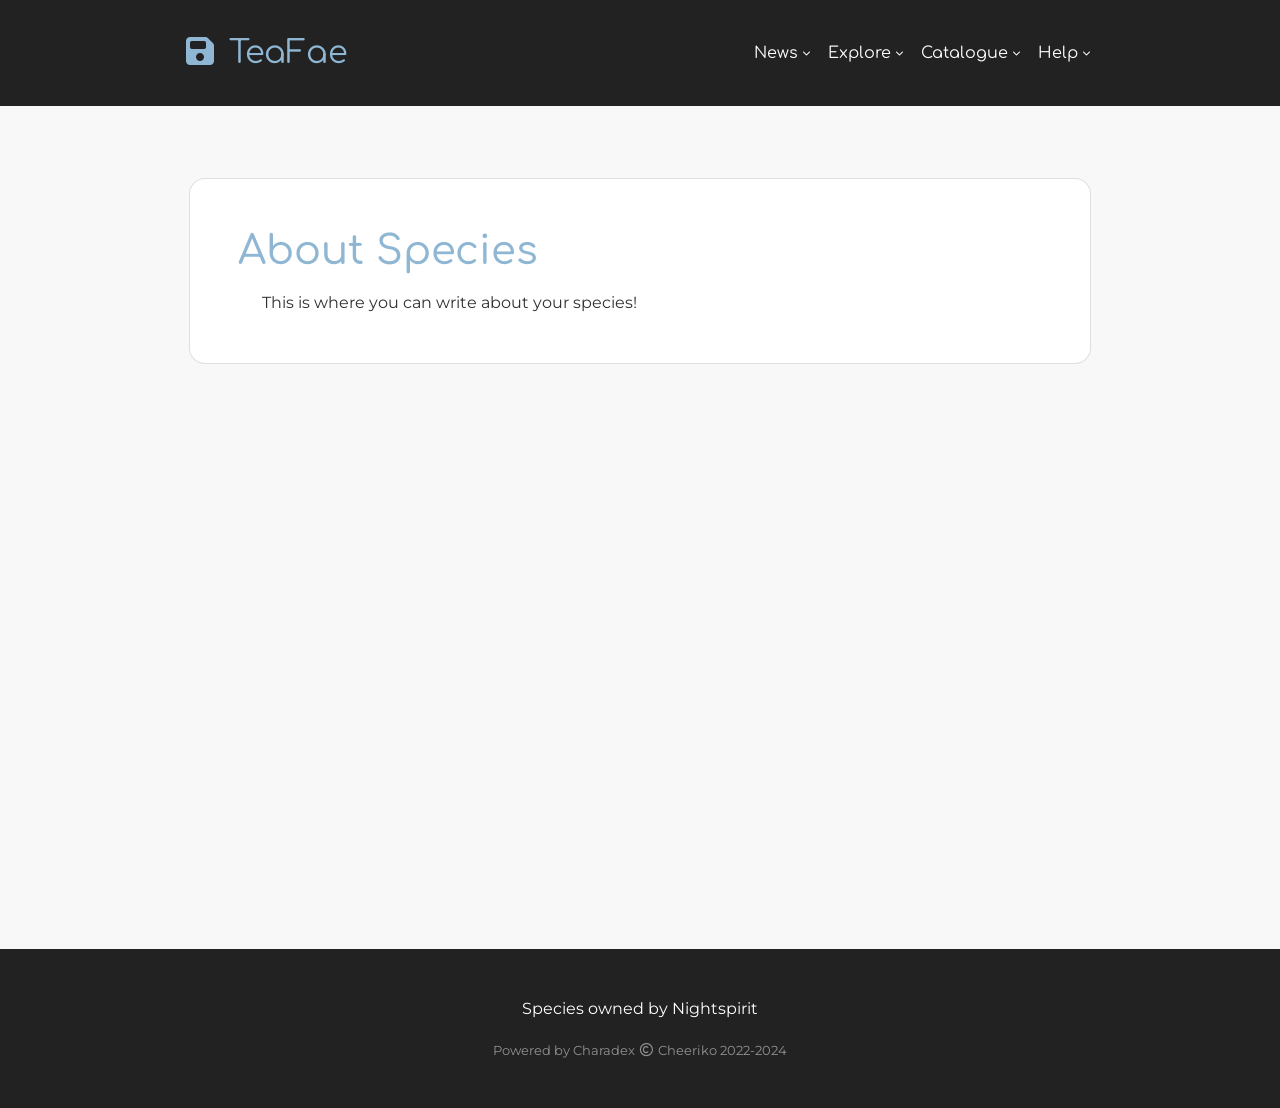
<file: species.html>
<!DOCTYPE html>
<html lang="en">

<head>

    <meta charset="UTF-8">
    <meta name="viewport" content="width=device-width, initial-scale=1.0">


    <!-- ----------------------------------------------------------------- -->
    <!-- About Your Site                                                   -->
    <!-- ----------------------------------------------------------------- -->
    <link rel="shortcut icon" type="image/png" href="assets/favicon.png" />
    <title>Charadex</title>
    <meta property="title" content="Charadex" />
    <meta property="type" content="website" />
    <meta property="url" content="https://www.charadex.com/" />
    <meta property="image" content="assets/meta.png" />
    <meta name="description" content="A tool for organizing small ARPGs and species.">

    <!-- No AI scraping directives -->
    <meta name="robots" content="noai">
    <meta name="robots" content="noimageai">


    <!-- ----------------------------------------------------------------- -->
    <!-- Styles                                                            -->
    <!-- ----------------------------------------------------------------- -->

    <!-- Bootstrap CSS -->
    <!-- Using Bootstrap 4.5 because its closest to Toyhou.se's current version -->
    <!-- https://getbootstrap.com/docs/4.5/getting-started/introduction/ -->
    <link rel="stylesheet" href="https://cdn.jsdelivr.net/npm/bootstrap@4.5.3/dist/css/bootstrap.min.css" integrity="sha384-TX8t27EcRE3e/ihU7zmQxVncDAy5uIKz4rEkgIXeMed4M0jlfIDPvg6uqKI2xXr2" crossorigin="anonymous">

    <!-- Font Awesome Icons -->
    <link rel="stylesheet" href="https://cdnjs.cloudflare.com/ajax/libs/font-awesome/6.5.1/css/all.min.css" integrity="sha512-DTOQO9RWCH3ppGqcWaEA1BIZOC6xxalwEsw9c2QQeAIftl+Vegovlnee1c9QX4TctnWMn13TZye+giMm8e2LwA==" crossorigin="anonymous" referrerpolicy="no-referrer" />


    <!-- ----------------------------------------------------------------- -->
    <!-- Optional Styles                                                   -->
    <!-- ----------------------------------------------------------------- -->

    <!-- Custom CSS -->
    <link rel="stylesheet" type="text/css" href="styles/charadex.css">

    <!-- Google Font -->
    <link href="https://fonts.googleapis.com/css?family=Montserrat:400|Comfortaa:500" rel="stylesheet">


</head>

<body>


    <!-- --------------------------------------------------------------------
    <-- Header
    <-------------------------------------------------------------------- -->
    
    <div class="load-html" id="header" data-source="includes/header.html"></div>


    <!-- --------------------------------------------------------------------
    <-- About World
    <-------------------------------------------------------------------- -->
    <div class="container softload py-md-5 my-4 py-4" id="main-container">


        <!-- General Info
        <-------------------------------------------------------------------- -->
        <div class="card p-md-5 p-4">
            <h1 class="text-primary mb-3">About Species</h1>
            <div class="pl-4">
                <p>This is where you can write about your species!</p>
            </div>
        </div>

    </div>


    <!-- --------------------------------------------------------------------
    <-- Footer
    <-------------------------------------------------------------------- -->
    
    <div class="load-html" id="footer" data-source="includes/footer.html"></div>


    <!-- ----------------------------------------------------------------- -->
    <!-- JS                                                                -->
    <!-- ----------------------------------------------------------------- -->

    <!-- JQuery -->
    <script src="https://code.jquery.com/jquery-3.6.0.js" integrity="sha256-H+K7U5CnXl1h5ywQfKtSj8PCmoN9aaq30gDh27Xc0jk=" crossorigin="anonymous"></script>

    <!-- Bootstrap -->
    <script src="https://cdn.jsdelivr.net/npm/bootstrap@4.5.3/dist/js/bootstrap.bundle.min.js" integrity="sha384-ho+j7jyWK8fNQe+A12Hb8AhRq26LrZ/JpcUGGOn+Y7RsweNrtN/tE3MoK7ZeZDyx" crossorigin="anonymous"></script>

    <!-- Charadex Script -->
    <script src="styles/charadex.js"></script>


</body>

</html>
</file>
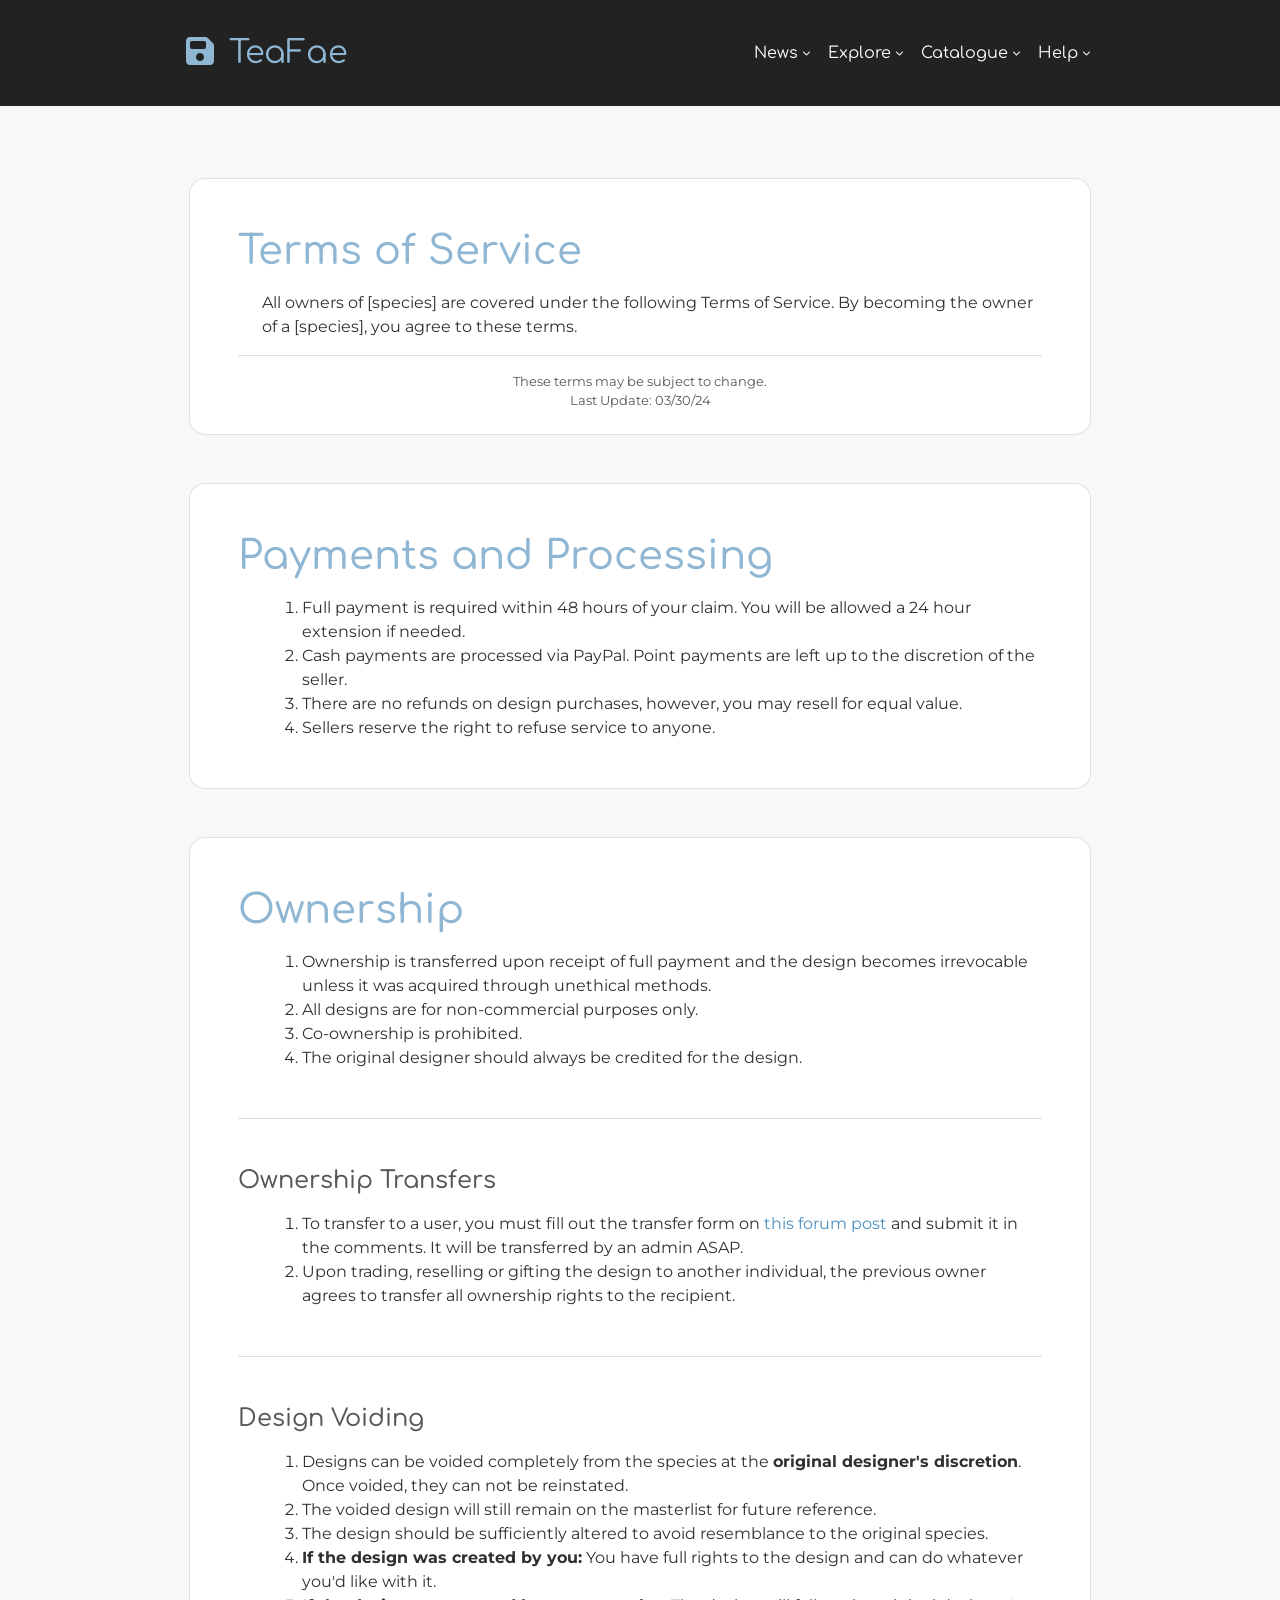
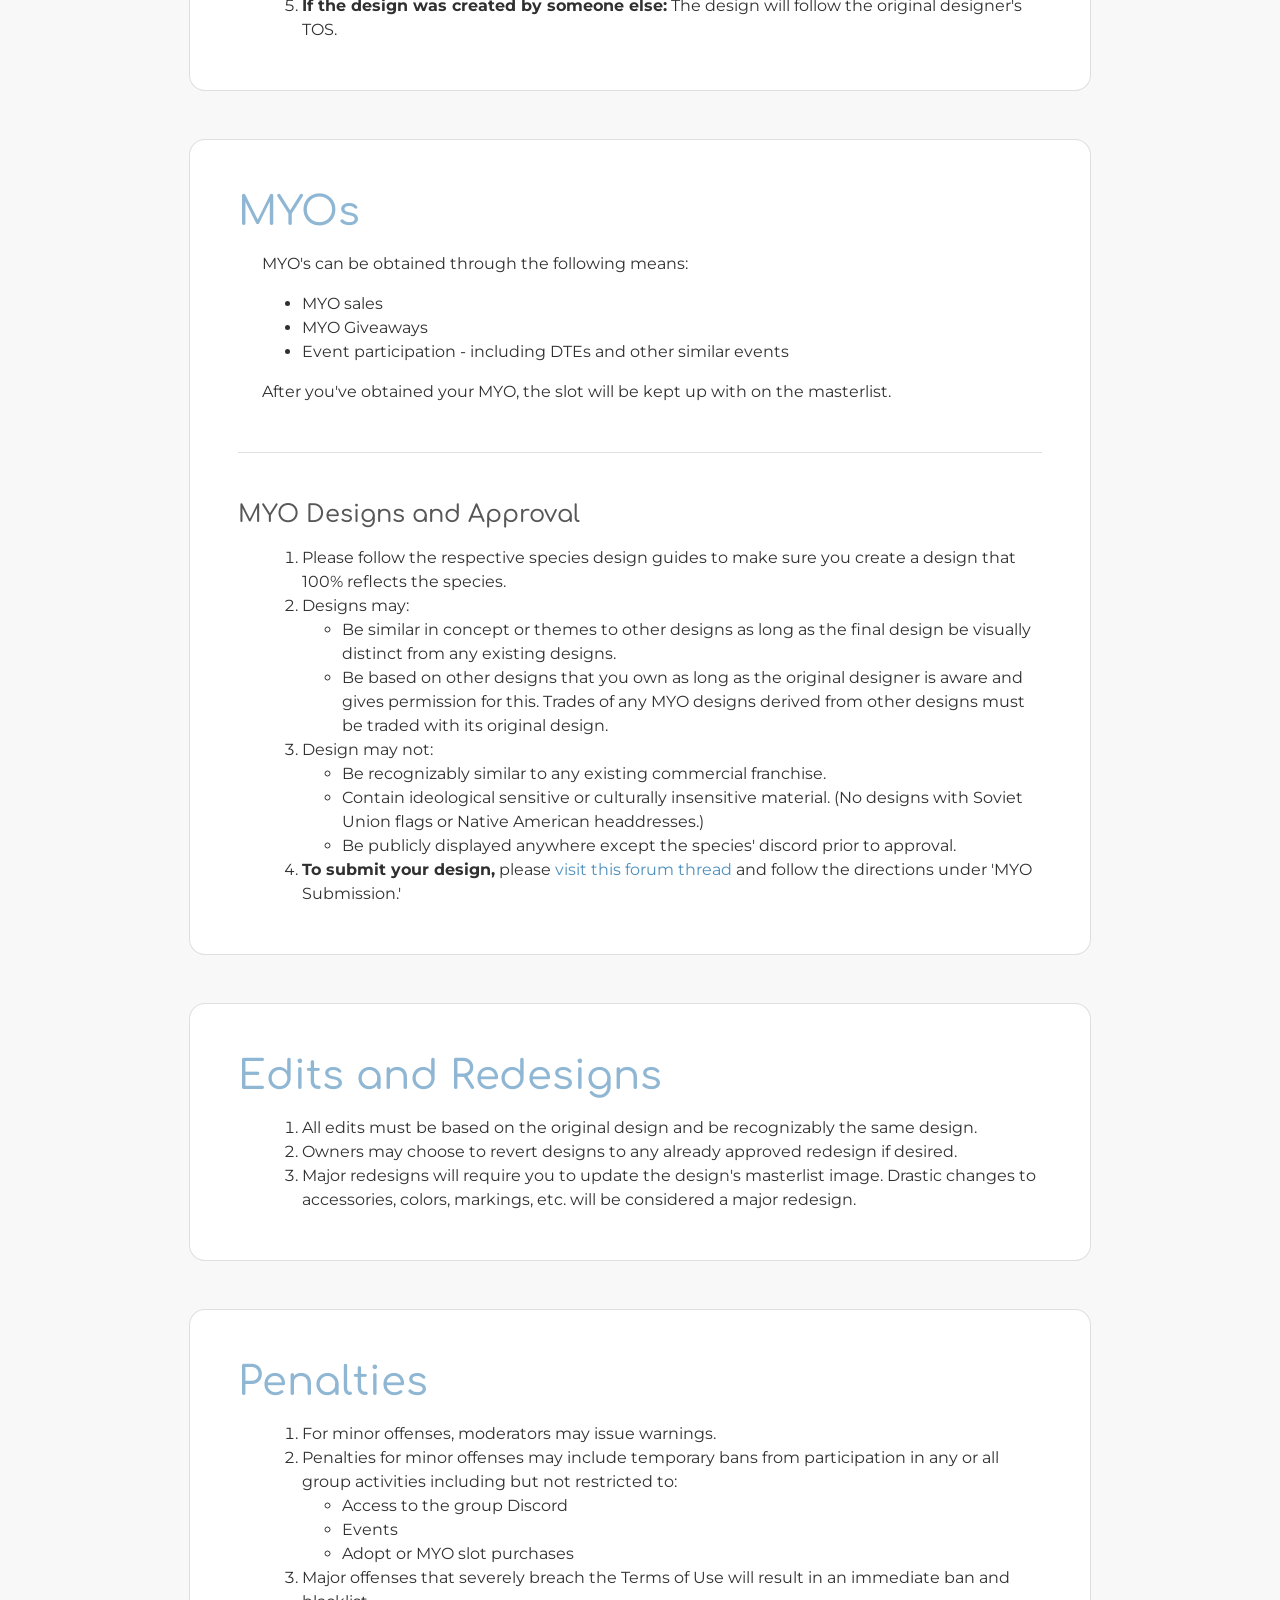
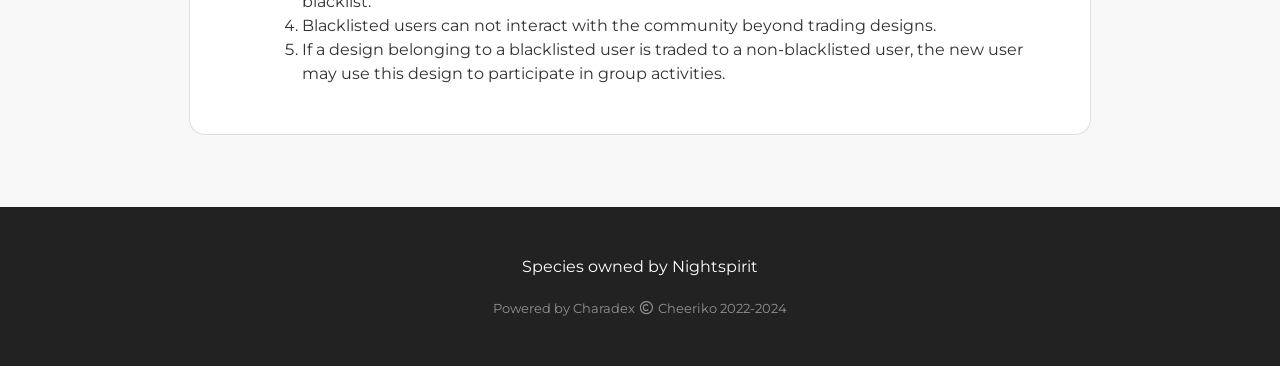
<file: terms.html>
<!DOCTYPE html>
<html lang="en">

<head>

    <meta charset="UTF-8">
    <meta name="viewport" content="width=device-width, initial-scale=1.0">


    <!-- ----------------------------------------------------------------- -->
    <!-- About Your Site                                                   -->
    <!-- ----------------------------------------------------------------- -->
    <link rel="shortcut icon" type="image/png" href="assets/favicon.png" />
    <title>Charadex</title>
    <meta property="title" content="Charadex" />
    <meta property="type" content="website" />
    <meta property="url" content="https://www.charadex.com/" />
    <meta property="image" content="assets/meta.png" />
    <meta name="description" content="A tool for organizing small ARPGs and species.">

    <!-- No AI scraping directives -->
    <meta name="robots" content="noai">
    <meta name="robots" content="noimageai">


    <!-- ----------------------------------------------------------------- -->
    <!-- Styles                                                            -->
    <!-- ----------------------------------------------------------------- -->

    <!-- Bootstrap CSS -->
    <!-- Using Bootstrap 4.5 because its closest to Toyhou.se's current version -->
    <!-- https://getbootstrap.com/docs/4.5/getting-started/introduction/ -->
    <link rel="stylesheet" href="https://cdn.jsdelivr.net/npm/bootstrap@4.5.3/dist/css/bootstrap.min.css" integrity="sha384-TX8t27EcRE3e/ihU7zmQxVncDAy5uIKz4rEkgIXeMed4M0jlfIDPvg6uqKI2xXr2" crossorigin="anonymous">

    <!-- Font Awesome Icons -->
    <link rel="stylesheet" href="https://cdnjs.cloudflare.com/ajax/libs/font-awesome/6.5.1/css/all.min.css" integrity="sha512-DTOQO9RWCH3ppGqcWaEA1BIZOC6xxalwEsw9c2QQeAIftl+Vegovlnee1c9QX4TctnWMn13TZye+giMm8e2LwA==" crossorigin="anonymous" referrerpolicy="no-referrer" />


    <!-- ----------------------------------------------------------------- -->
    <!-- Optional Styles                                                   -->
    <!-- ----------------------------------------------------------------- -->

    <!-- Custom CSS -->
    <link rel="stylesheet" type="text/css" href="styles/charadex.css">

    <!-- Google Font -->
    <link href="https://fonts.googleapis.com/css?family=Montserrat:400|Comfortaa:500" rel="stylesheet">


</head>

<body>


    <!-- --------------------------------------------------------------------
    <-- Header
    <-------------------------------------------------------------------- -->
    
    <div class="load-html" id="header" data-source="includes/header.html"></div>


    <!-- --------------------------------------------------------------------
    <-- Terms
    <-- I've provided a boiler plate, edit these how you see fit!
    <-------------------------------------------------------------------- -->
    <div class="container softload py-md-5 my-4 py-4" id="main-container">


        <!-- General Info
        <-------------------------------------------------------------------- -->
        <div class="card px-md-5 pt-md-5 p-4 mb-5">
            <h1 class="text-primary mb-3">Terms of Service</h1>
            <div class="pl-4">
                <p>All owners of [species] are covered under the following Terms of Service. By becoming the owner of a [species], you agree to these terms.</p>
            </div>
            <hr>
            <div class="text-center small text-muted">
                These terms may be subject to change.<br>
                Last Update: 03/30/24
            </div>
        </div>

        
        <!-- Payment Info
        <-------------------------------------------------------------------- -->
        <div class="card p-md-5 p-4 mb-5">
            <h1 class="text-primary mb-3">Payments and Processing</h1>
            <ol class="ml-4 mb-0">
                <li>Full payment is required within 48 hours of your claim. You will be allowed a 24 hour extension if needed.</li>
                <li>Cash payments are processed via PayPal. Point payments are left up to the discretion of the seller.</li>
                <li>There are no refunds on design purchases, however, you may resell for equal value.</li>
                <li>Sellers reserve the right to refuse service to anyone.</li>
            </ol>
        </div>

        
        <!-- Ownership Info
        <-------------------------------------------------------------------- -->
        <div class="card p-md-5 p-4 mb-5">
            <h1 class="text-primary mb-3">Ownership</h1>
            <ol class="ml-4 mb-0">
                <li>Ownership is transferred upon receipt of full payment and the design becomes irrevocable unless it was acquired through unethical methods.</li>
                <li>All designs are for non-commercial purposes only.</li>
                <li>Co-ownership is prohibited.</li>
                <li>The original designer should always be credited for the design.</li>
            </ol>
            <hr class="my-5">
            <h4 class="text-muted mb-3">Ownership Transfers</h4>
            <ol class="ml-4 mb-0">
                <li>To transfer to a user, you must fill out the transfer form on <a href="">this forum post</a> and submit it in the comments. It will be transferred by an admin ASAP.</li>
                <li>Upon trading, reselling or gifting the design to another individual, the previous owner agrees to transfer all ownership rights to the recipient.</li>
            </ol>
            <hr class="my-5">
            <h4 class="text-muted mb-3">Design Voiding</h4>
            <ol class="ml-4 mb-0">
                <li>Designs can be voided completely from the species at the <b>original designer's discretion</b>. Once voided, they can not be reinstated.</li>
                <li>The voided design will still remain on the masterlist for future reference.</li>
                <li>The design should be sufficiently altered to avoid resemblance to the original species.</li>
                <li><b>If the design was created by you:</b> You have full rights to the design and can do whatever you'd like with it.</li>
                <li><b>If the design was created by someone else:</b> The design will follow the original designer's TOS.</li>
            </ol>
        </div>

        
        <!-- MYO Info
        <-------------------------------------------------------------------- -->
        <div class="card p-md-5 p-4 mb-5">
            <h1 class="text-primary mb-3">MYOs</h1>
            <div class="pl-4">
                <p>MYO's can be obtained through the following means:</p>
                <ul>
                    <li>MYO sales</li>
                    <li>MYO Giveaways</li>
                    <li>Event participation - including DTEs and other similar events</li>
                </ul>
                <p>After you've obtained your MYO, the slot will be kept up with on the masterlist.</p>
            </div>
            <hr class="my-5">
            <h4 class="text-muted mb-3">MYO Designs and Approval</h4>
            <ol class="ml-4 mb-0">
                <li>Please follow the respective species design guides to make sure you create a design that 100% reflects the species.</li>
                <li>Designs may:
                    <ul>
                        <li>Be similar in concept or themes to other designs as long as the final design be visually distinct from any existing designs.</li>
                        <li>Be based on other designs that you own as long as the original designer is aware and gives permission for this. Trades of any MYO designs derived from other designs must be traded with its original design.</li>
                    </ul>
                </li>
                <li>Design may not:
                    <ul>
                        <li>Be recognizably similar to any existing commercial franchise.</li>
                        <li>Contain ideological sensitive or culturally insensitive material. (No designs with Soviet Union flags or Native American headdresses.)</li>
                        <li>Be publicly displayed anywhere except the species' discord prior to approval.</li>
                    </ul>
                </li>
                <li><b>To submit your design,</b> please <a href="">visit this forum thread</a> and follow the directions under 'MYO Submission.'</li>
            </ol>
        </div>

        
        <!-- Edits and Redesigns
        <-------------------------------------------------------------------- -->
        <div class="card p-md-5 p-4 mb-5">
            <h1 class="text-primary mb-3">Edits and Redesigns</h1>
            <ol class="ml-4 mb-0">
                <li>All edits must be based on the original design and be recognizably the same design.</li>
                <li>Owners may choose to revert designs to any already approved redesign if desired.</li>
                <li>Major redesigns will require you to update the design's masterlist image. Drastic changes to accessories, colors, markings, etc. will be considered a major redesign.</li>
            </ol>
        </div>

        
        <!-- Penalties
        <-------------------------------------------------------------------- -->
        <div class="card p-md-5 p-4">
            <h1 class="text-primary mb-3">Penalties</h1>
            <ol class="ml-4 mb-0">
                <li>For minor offenses, moderators may issue warnings.</li>
                <li>Penalties for minor offenses may include temporary bans from participation in any or all group activities including but not restricted to:
                    <ul>
                        <li>Access to the group Discord</li>
                        <li>Events</li>
                        <li>Adopt or MYO slot purchases</li>
                    </ul>
                </li>
                <li>Major offenses that severely breach the Terms of Use will result in an immediate ban and blacklist.</li>
                <li>Blacklisted users can not interact with the community beyond trading designs.</li>
                <li>If a design belonging to a blacklisted user is traded to a non-blacklisted user, the new user may use this design to participate in group activities.</li>
            </ol>
        </div>

    </div>


    <!-- --------------------------------------------------------------------
    <-- Footer
    <-------------------------------------------------------------------- -->
    
    <div class="load-html" id="footer" data-source="includes/footer.html"></div>


    <!-- ----------------------------------------------------------------- -->
    <!-- JS                                                                -->
    <!-- ----------------------------------------------------------------- -->

    <!-- JQuery -->
    <script src="https://code.jquery.com/jquery-3.6.0.js" integrity="sha256-H+K7U5CnXl1h5ywQfKtSj8PCmoN9aaq30gDh27Xc0jk=" crossorigin="anonymous"></script>

    <!-- Bootstrap -->
    <script src="https://cdn.jsdelivr.net/npm/bootstrap@4.5.3/dist/js/bootstrap.bundle.min.js" integrity="sha384-ho+j7jyWK8fNQe+A12Hb8AhRq26LrZ/JpcUGGOn+Y7RsweNrtN/tE3MoK7ZeZDyx" crossorigin="anonymous"></script>

    <!-- Charadex Script -->
    <script src="styles/charadex.js"></script>


</body>

</html>
</file>
<file: styles/charadex.css>
body {

  /* ============================================================= */
  /*
  /* Main Styles
  /*
  /* ============================================================= */
  /* 
  /* This only styles the elements shown on the page.
  /* 
  /* Some CSS knowledge is going to be needed to style these
  /* elements further. If you're just looking for a swatch and
  /* font swap, then you'll only need to edit the variables below.
  /*
  /* ============================================================= */
  /* Primary Color
  ================================================================ */
  --cd-primary-color:                    #8FB7D4;
  --cd-primary-text-color:               #fff;

  /* ============================================================= */
  /* Secondary Color
  ================================================================ */
  --cd-secondary-color:                  #939799;
  --cd-secondary-text-color:             #fff;

  /* ============================================================= */
  /* Backgrounds
  ================================================================ */
  --cd-body-background-color:            #f8f8f8;
  --cd-content-background-color:         #ffffff;
  --cd-faded-background-color:           #f8f8f8;

  /* Background Extras */
  --cd-body-background-image:             url();

  /* ============================================================= */
  /* Text
  ================================================================ */
  --cd-body-text-color:                  #303030;
  --cd-faded-text-color:                 #575757;

  /* ============================================================= */
  /* Borders
  ================================================================ */
  --cd-border-color:                     rgba(0, 0, 0, 0.125);
  --cd-border-width:                     1px;
  --cd-border-style:                     solid;
  --cd-border-radius:                    1rem;

  /* ============================================================= */
  /* Navbar
  ================================================================ */
  --cd-navbar-background-color:          #222222;
  --cd-navbar-brand-color:               var(--cd-primary-color);
  --cd-navbar-brand-color-hover:         var(--cd-secondary-color);
  --cd-navbar-text-color:                var(--cd-content-background-color);
  --cd-navbar-link-color:                var(--cd-navbar-text-color);
  --cd-navbar-link-color-hover:          var(--cd-primary-color);
  --cd-navbar-font-family:               var(--cd-header-font-family);
  
  /* ============================================================= */
  /* Main Fonts
  ================================================================ */
  --cd-body-font-family:                 'Montserrat', sans-serif;
  --cd-header-font-family:               'Comfortaa', sans-serif;


  /* ============================================================= */
  /*
  /* Optional Styles
  /* These are just for extra easy styling
  /*
  /* ============================================================= */
  /* Navbar Dropdown 
  ================================================================ */

  /* Background */
  --cd-navbar-dropdown-background-color: var(--cd-navbar-background-color);
  --cd-navbar-dropdown-background-hover: var(--cd-primary-color);

  /* Link/Text */
  --cd-navbar-dropdown-link-color:       var(--cd-navbar-link-color);
  --cd-navbar-dropdown-link-color-hover: var(--cd-primary-text-color);

  /* Divider */
  --cd-navbar-dropdown-divider:          rgba(255,255,255,.12);
  --cd-navbar-dropdown-border-radius:    0 0 var(--cd-border-radius) var(--cd-border-radius);


  /* ============================================================= */
  /* Footer
  ================================================================ */
  
  /* Background */
  --cd-footer-background-color:          var(--cd-navbar-background-color);

  /* Link/Text */
  --cd-footer-text-color:                var(--cd-navbar-text-color);
  --cd-footer-link-color:                var(--cd-navbar-link-color);
  --cd-footer-link-color-hover:          var(--cd-navbar-link-color-hover);


  /* ============================================================= */
  /* Link
  ================================================================ */

  --cd-link-text-color:                  #4c8ebd;
  --cd-link-text-color-hover:            var(--cd-secondary-color);


  /* ============================================================= */
  /* HR
  ================================================================ */

  --cd-hr-border-width:                  var(--cd-border-width);
  --cd-hr-border-color:                  var(--cd-border-color);
  --cd-hr-border-style:                  var(--cd-border-style);


  /* ============================================================= */
  /* Pagination
  ================================================================ */

  /* Background */
  --cd-pagination-background-color:      transparent;
  --cd-pagination-background-hover:      transparent;

  /* Text */
  --cd-pagination-text-color:            var(--cd-faded-text-color);
  --cd-pagination-text-color-hover:      var(--cd-primary-color);

  /* Border */
  --cd-pagination-border-radius:         var(--cd-border-radius);
  --cd-pagination-border-width:          0;
  --cd-pagination-border-style:          var(--cd-border-style);
  --cd-pagination-border-color:          var(--cd-border-color);
  --cd-pagination-border-color-hover:    var(--cd-primary-color);


  /* ============================================================= */
  /* Cards
  ================================================================ */
  
  /* Background */
  --cd-card-background-color:            var(--cd-content-background-color);
  --cd-card-header-background-color:     var(--cd-card-background-color);

  /* Text */
  --cd-card-header-font-family:          var(--cd-header-font-family);

  /* Border */
  --cd-card-border-width:                var(--cd-border-width);
  --cd-card-border-style:                var(--cd-border-style);
  --cd-card-border-color:                var(--cd-border-color);
  --cd-card-border-radius:               var(--cd-border-radius);


  /* ============================================================= */
  /* Button
  ================================================================ */
  
  /* Background */
  --cd-button-background-color:          var(--cd-primary-color);
  --cd-button-background-color-hover:    var(--cd-secondary-color);

  /* Text */
  --cd-button-text-color:                var(--cd-primary-text-color);
  --cd-button-text-color-hover:          var(--cd-secondary-text-color);

  /* Border */
  --cd-button-border-width:              var(--cd-border-width);
  --cd-button-border-style:              var(--cd-border-style);
  --cd-button-border-color:              var(--cd-button-background-color);
  --cd-button-border-color-hover:        var(--cd-button-background-color-hover);
  --cd-button-border-radius:             var(--cd-border-radius);


  /* ============================================================= */
  /* Input
  ================================================================ */

  /* Background */
  --cd-input-background-color:           var(--cd-faded-background-color);

  /* Text */
  --cd-input-text-color:                 var(--cd-faded-text-color);

  /* Border */
  --cd-input-border-width:               var(--cd-border-width);
  --cd-input-border-style:               var(--cd-border-style);
  --cd-input-border-color:               var(--cd-border-color);
  --cd-input-border-color-hover:         var(--cd-primary-color);
  --cd-input-border-radius:              var(--cd-border-radius);

}


/* ============================================================= */
/* General Page Styles
/* ============================================================= */

body {

  /* Global Text */
  color: var(--cd-body-text-color);
  font-family: var(--cd-body-font-family);
  -webkit-font-smoothing: antialiased;
  -moz-osx-font-smoothing: grayscale;

  /* Global Background */
  background-color: var(--cd-body-background-color);
  background-image: var(--cd-body-background-image);
  background-position: center;
  background-size: cover;

}


/* ============================================================= */
/* Plain Links
/* ============================================================= */

a,
a:visited {
  color: var(--cd-link-text-color);
  transition: color .2s ease-in-out;
}

a:hover,
a:focus,
a:active {
  color: var(--cd-link-text-color-hover);
  text-decoration: none;
}

/* ============================================================= */
/* Navbar
/* ============================================================= */
.navbar {
  background-color: var(--cd-navbar-background-color) !important;
  font-family: var(--cd-navbar-font-family) !important;
  z-index: 2000;
}

.navbar .navbar-brand {
  color: var(--cd-navbar-brand-color) !important;
  font-size: 2rem;
}

.navbar .navbar-brand:hover, 
.navbar .navbar-brand:focus {
  color: var(--cd-navbar-brand-color-hover) !important;
}

.navbar .navbar-nav .nav-link {
  color: var(--cd-navbar-link-color) !important;
}

.navbar .navbar-nav .nav-link:hover, 
.navbar .navbar-nav .nav-link:focus{
  color: var(--cd-navbar-link-color-hover) !important;
}

.navbar .navbar-toggler {
  color: var(--cd-navbar-link-color) !important;
  border: none !important;
}

.navbar .nav-link {
    display: flex;
    align-items: center;
}

.navbar .nav-link-icon {
    font-size: .5rem;
    margin-left: .25rem;
}


/* ============================================================= */
/* Dropdowns
/* This is for navbar dropdowns only
/* ============================================================= */

.navbar .dropdown-menu {
  color: var(--cd-navbar-dropdown-link-color) !important;
  background-color: var(--cd-navbar-dropdown-background-color) !important;
  border-radius: var(--cd-navbar-dropdown-border-radius) !important;
  border: none;
  margin-top: 0;
}

.dropdown:hover .dropdown-menu,
.dropdown-menu:hover{
  display: block !important
}

.navbar .dropdown-divider {
  border-top: 1px solid var(--cd-navbar-dropdown-divider) !important;
}

.navbar .dropdown-item,
.navbar .dropdown-item-text {
  color: var(--cd-navbar-dropdown-link-color) !important;
  transition: color .2s ease, background .2s ease;
}

.navbar .dropdown-item:hover, 
.dropdown-item:focus,
.dropdown-item:active {
  color: var(--cd-navbar-dropdown-link-color-hover)!important;
  background-color: var(--cd-navbar-dropdown-background-hover) !important;
}

.navbar .dropdown-header {
  color: var(--cd-navbar-dropdown-link-color-hover) !important;
}


/* ============================================================= */
/* Footer
/* ============================================================= */

.footer{
  background-color: var(--cd-footer-background-color) !important;
  color: var(--cd-footer-text-color) !important;
}

.footer a,
.footer a:visited {
  color: var(--cd-footer-link-color) !important;
}

.footer a:hover,
.footer a:focus,
.footer a:active {
  color: var(--cd-footer-link-color-hover) !important;
}


/* ============================================================= */
/* Pagination
/* ============================================================= */

.page-link {
  transition: color .2s ease, background .2s ease, border .2s ease;
  border-width: var(--cd-pagination-border-width) !important;
  border-style: var(--cd-pagination-border-style) !important;
}

.page-link,
.page-item.disabled .page-link {
  color: var(--cd-pagination-text-color) !important;
  background-color: var(--cd-pagination-background-color) !important;
  border-color: var(--cd-pagination-border-color) !important;
}

.page-item.active .page-link,
.page-link:hover,
.page-link:focus,
.page-link:active {
  color: var(--cd-pagination-text-color-hover) !important;
  background-color: var(--cd-pagination-background-hover) !important;
  border-color: var(--cd-pagination-border-color-hover) !important;
}

/* Keeps users from accidentally highlighting */
.page-link{
  cursor: pointer;
  user-select: none;
}

/* Fixes my jank nav/pagination hybrid */
.nav .pagination .page-item:first-child .page-link {
  border-radius: 0 !important;
  border-left: 0 !important;
}

.nav .pagination .page-item:last-child .page-link {
  border-radius: 0 !important
}

.nav .page-item:first-child .page-link {
  border-radius: var(--cd-pagination-border-radius) 0 0 var(--cd-pagination-border-radius) !important;
}

.nav .page-item:last-child .page-link {
  border-radius: 0 var(--cd-pagination-border-radius) var(--cd-pagination-border-radius) 0 !important
}


/* ============================================================= */
/* Card
/* ============================================================= */

.card {
  background-color: var(--cd-card-background-color) !important;
  border-width: var(--cd-card-border-width) !important;
  border-style: var(--cd-card-border-style) !important;
  border-color: var(--cd-card-border-color) !important;
  border-radius: var(--cd-border-radius) !important;
}

.card-header {
  background-color: var(--cd-card-header-background-color) !important;
  border-bottom-color: var(--cd-card-border-color) !important;
  border-bottom-width: var(--cd-card-border-width) !important;
  border-bottom-style: var(--cd-card-border-style) !important;
  font-family: var(--cd-card-header-font-family) !important;
  border-radius: calc(var(--cd-border-radius) - 1px) calc(var(--cd-border-radius) - 1px) 0 0 !important;
}


/* ============================================================= */
/* Buttons & Badges
/* ============================================================= */

.btn.btn-primary,
.badge.badge-primary {
  color: var(--cd-button-text-color) !important;
  background-color: var(--cd-button-background-color) !important;
  border-width: var(--cd-button-border-width) !important;
  border-style: var(--cd-button-border-style) !important;
  border-color: var(--cd-button-border-color) !important;
  border-radius: var(--cd-button-border-radius) !important;
}

.btn.btn-primary:hover,
.btn.btn-primary:focus,
.btn.btn-primary:active,
a.badge.badge-primary:hover,
a.badge.badge-primary:focus,
a.badge.badge-primary:active  {
  color: var(--cd-button-text-color-hover) !important;
  border-color: var(--cd-button-border-color-hover) !important;
  background-color: var(--cd-button-background-color-hover) !important;
  box-shadow: none !important;
}


/* ============================================================= */
/* Input
/* ============================================================= */

.form-control {
  background-color: var(--cd-input-background-color) !important;
  color: var(--cd-input-text-color) !important;
  border-width: var(--cd-input-border-width) !important;
  border-style: var(--cd-input-border-style) !important;
  border-color: var(--cd-input-border-color) !important;
  border-radius: var(--cd-input-border-radius) !important;
}

.form-control:focus,
.form-control:active {
  background-color: var(--cd-input-background-color) !important;
  border-color: var(--cd-input-border-color-hover) !important;
}


/* ============================================================= */
/* Scrollbar
/* ============================================================= */

@media (min-width: 992px) {
  body::-webkit-scrollbar-track {
    background-color: var(--cd-faded-background-color);
    border-width: 0px !important;
  }

  body::-webkit-scrollbar {
    width: 10px;
    height: 10px;
  }

  body::-webkit-scrollbar-thumb {
    background-color: var(--cd-primary-color);
  }

  body::-webkit-scrollbar-corner,
  body::-webkit-resizer {
    background-color: var(--cd-border-color);
  }
}


/* ============================================================= */
/* Misc
/* ============================================================= */

.text-primary {
  color: var(--cd-primary-color) !important;
}

.bg-faded {
  background-color: var(--cd-faded-background-color) !important;
}

.text-muted {
  color: var(--cd-faded-text-color) !important;
}

h1, h2, h3,
h4, h5, h6 {
  font-family: var(--cd-navbar-font-family) !important;
}

hr {
  border-top-color: var(--cd-hr-border-color) !important;
  border-top-width: var(--cd-hr-border-width) !important;
  border-top-style: var(--cd-hr-border-style) !important;
}

img {
  image-rendering: -webkit-optimize-contrast;
}

/* Fix any border radiuses that were messed from before */
.rounded {border-radius: var(--cd-border-radius) !important}
.rounded-circle {border-radius: 100%;}
.rounded-0 {border-radius: 0 !important;}

/* ============================================================= */
/* Chee's Tweaks
/* ============================================================= */

body {
  min-height: 100vh;
  display: flex;
  flex-direction: column;
}

#main-container {
    min-height: calc(100vh - 105px);
    padding: 1rem;
    -ms-flex: 1 1 auto!important;
    flex: 1 1 auto!important;
}

@media (min-width: 768px) {
    #main-container {
        padding: 5rem 1.5rem;
    }
}

/* Fades container in on load so its not as jarring */
.softload {
  opacity: 0;
} .softload.active {
  opacity: 1;
  transition: opacity 2s ease;
}

/* Remove ugly box shadow */
button:focus,
.page-link:focus,
.form-control:focus {
  outline: none !important;
  box-shadow: none !important;
}

/* Remove margin from last paragraphs */
p:last-child {
    margin-bottom: 0 !important;
}

/* Small container for more compact view */
.container {
  max-width: 950px !important;
}

/* Prevents awkward load in stutter */
#charadex-gallery .list .card-body {
  min-height: calc(200px + 2.5rem);
} 

#charadex-gallery .list .card-body img {
  max-height: 200px;
}

.gallery-img {
    max-height: 150px;
}

/* Combines search and its companion filter */
#search-filter.form-control {
  border-radius: var(--cd-border-radius) 0 0 var(--cd-border-radius) !important;
  border-right: 0 !important;
} 

#search.filtered.form-control {
  margin-left: -.5rem;
  width: calc(100% + .5rem) !important;
  border-radius: 0 var(--cd-border-radius) var(--cd-border-radius) 0 !important;
}

/* Loading Icon */
#loading {
  width: 5rem; 
  height: 5rem;
  position: absolute;
  top: calc(50% - 2.5rem);
  left: calc(50% - 2.5rem);
  animation-duration: 2s;
  opacity: .5;
  border-color: var(--cd-body-text-color);
  border-right-color: transparent !important;
}


#log-table {
    max-height: 200px;
    overflow-y: auto;
}

/* ============================================================= */
/* Custom Classes
/* ============================================================= */

/* Makes sure your text formatting is preserved from the sheet */
/* Best for large areas like notes */
.text-pre {
    white-space: break-spaces;
}

.hero-title {
    color: var(--cd-primary-text-color);
    background-color: var(--cd-primary-color);
    border-radius: var(--cd-border-radius);
    font-family: var(--cd-header-font-family);
    display: flex;
    padding: 1.5rem;
    min-height: 250px;
    font-weight: 800;
    font-size: 2.5rem;
}

@media (min-width: 768px) {
    .hero-title {
        letter-spacing: 2px;
        font-size: 5rem;
    }
}

/* ============================================================= */
/* Hiding Element
/* ============================================================= */

.badge:has(.jobtitle:empty) {
  display: none;
}

.test:has(.owner:empty) {
  display: none;
}
</file>
